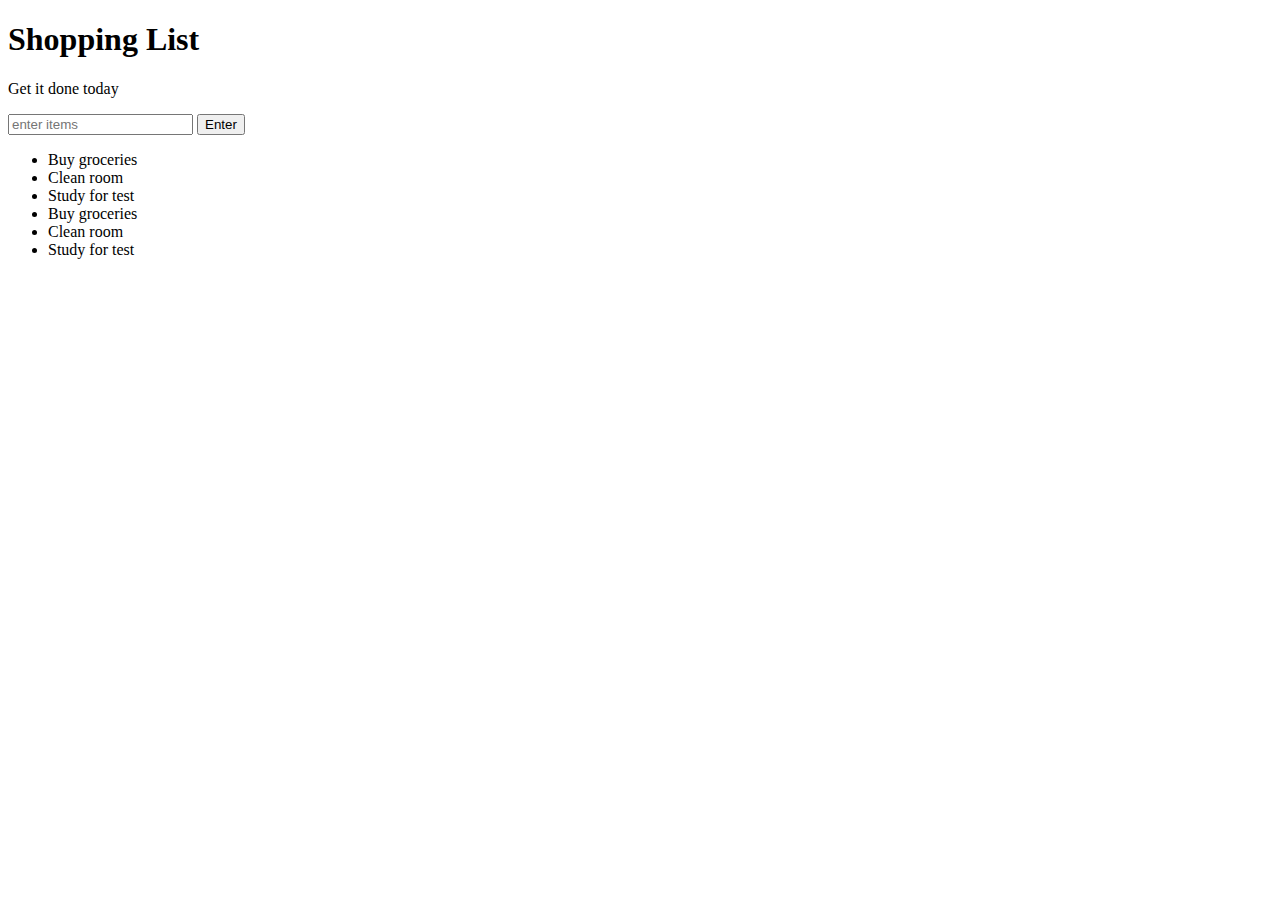
<file: DOM/index.html>
<!DOCTYPE html>
<html>
  <head>
    <title>Javascript</title>
  </head>
  <body>
    <h1>Shopping List</h1>
    <p id="first">Get it done today</p>
    <input id="userInput" type="text" placeholder="enter items" />
    <button id="enter">Enter</button>
    <ul>
      <li class="bold red">Buy groceries</li>
      <li class="bold">Clean room</li>
      <li>Study for test</li>
      <li>Buy groceries</li>
      <li>Clean room</li>
      <li>Study for test</li>
    </ul>

    <script type="text/javascript" src="script.js"></script>
  </body>
</html>
</file>
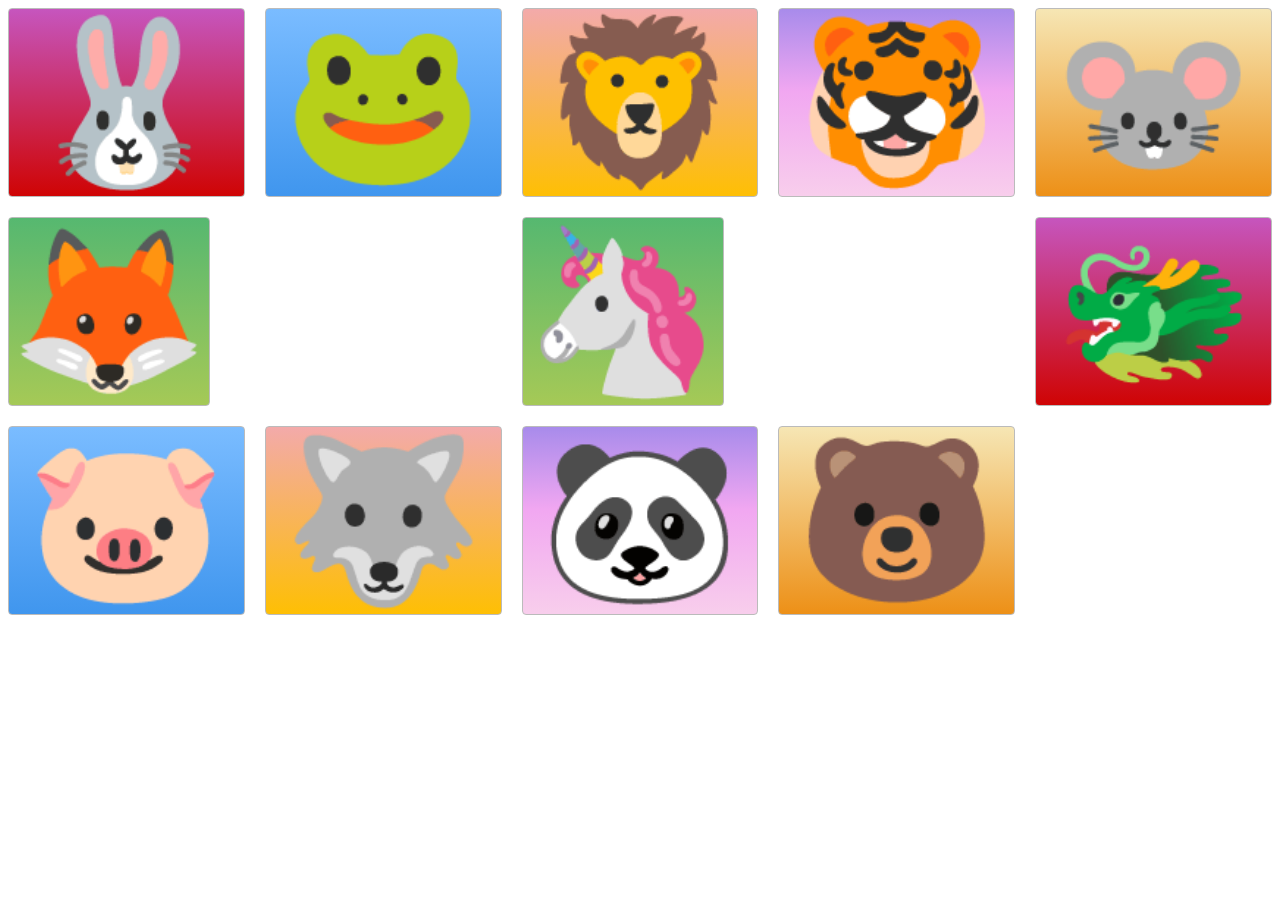
<file: CSSGrid+CSSLayout/CSSGrid/index.html>
<!DOCTYPE html>
<html>
  <head>
    <!-- the below meta tag is default in most modern browsers. however if you have an
  older browser, the emojis may not show up properly. In which case you need this meta
  tag. Read more here: https://teamtreehouse.com/community/meta-charsetutf8-what-does-this-mean-or-what-does-it-do-i-deleted-it-from-the-code-and-nothing-changed -->
    <meta charset="utf-8" />
    <title>Grid Master</title>
    <link rel="stylesheet" type="text/css" href="./style.css" />
  </head>
  <body>
    <div class="container">
      <div class="zone green">🦊</div>
      <div class="zone red">🐰</div>
      <div class="zone blue">🐸</div>
      <div class="zone yellow">🦁</div>
      <div class="zone purple">🐯</div>
      <div class="zone brown">🐭</div>
      <div class="zone green">🦄</div>
      <div class="zone red">🐲</div>
      <div class="zone blue">🐷</div>
      <div class="zone yellow">🐺</div>
      <div class="zone purple">🐼</div>
      <div class="zone brown">🐻</div>
    </div>
  </body>
</html>
</file>
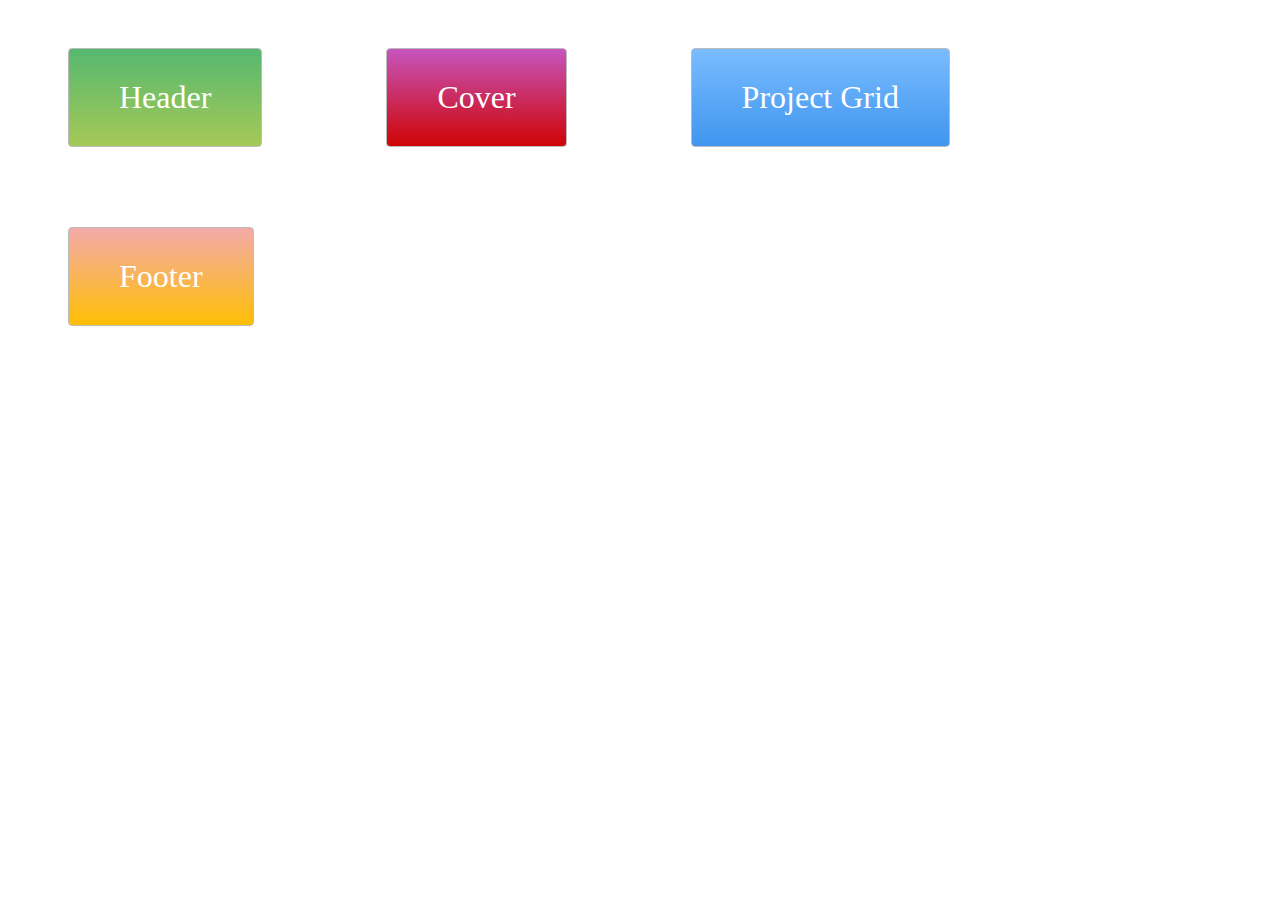
<file: CSSGrid+CSSLayout/Layout/index.html>
<!DOCTYPE html>
<html>
<head>
  <title>Layout Master</title>
  <link rel="stylesheet" type="text/css" href="./style.css">
</head>
<body>
  <div class="zone green">Header</div>
  <div class="zone red">Cover</div>
  <div class="zone blue">Project Grid</div>
  <div class="zone yellow">Footer</div>
</body>
</html>
</file>
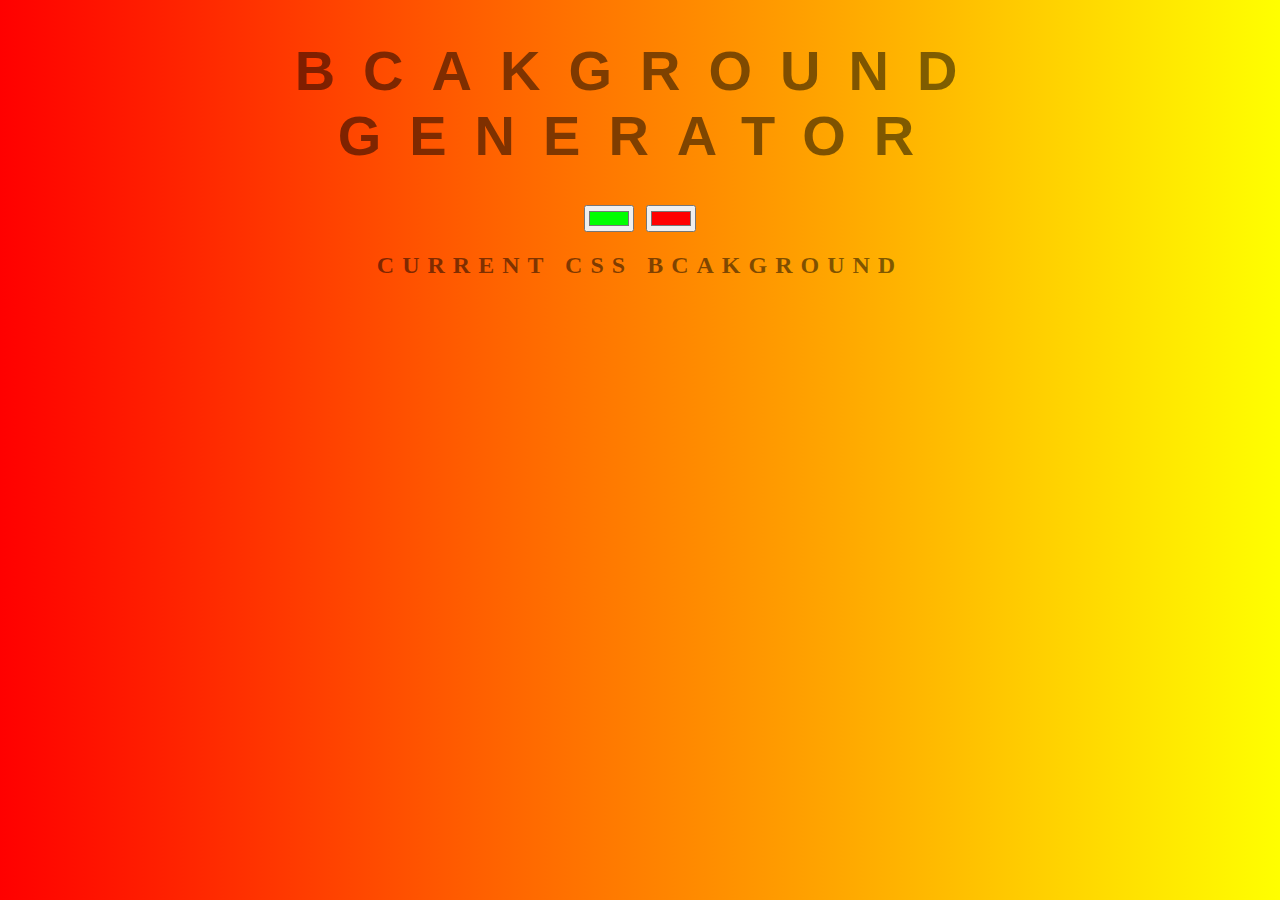
<file: DOM/Background Generator/index.html>
<!DOCTYPE html>
<html>
  <head>
    <title>Gradient Bcakground</title>
    <link rel="stylesheet" type="text/css" href="style.css" />
  </head>
  <body id="gradient">
    <h1>Bcakground Generator</h1>
    <input class="color1" type="color" id="color1" value="#00ff00" />
    <input class="color2" type="color" id="color2" value="#ff0000" />
    <h2>Current CSS Bcakground</h2>
    <h3></h3>
    <script type="text/javascript" src="script.js"></script>
  </body>
</html>
</file>
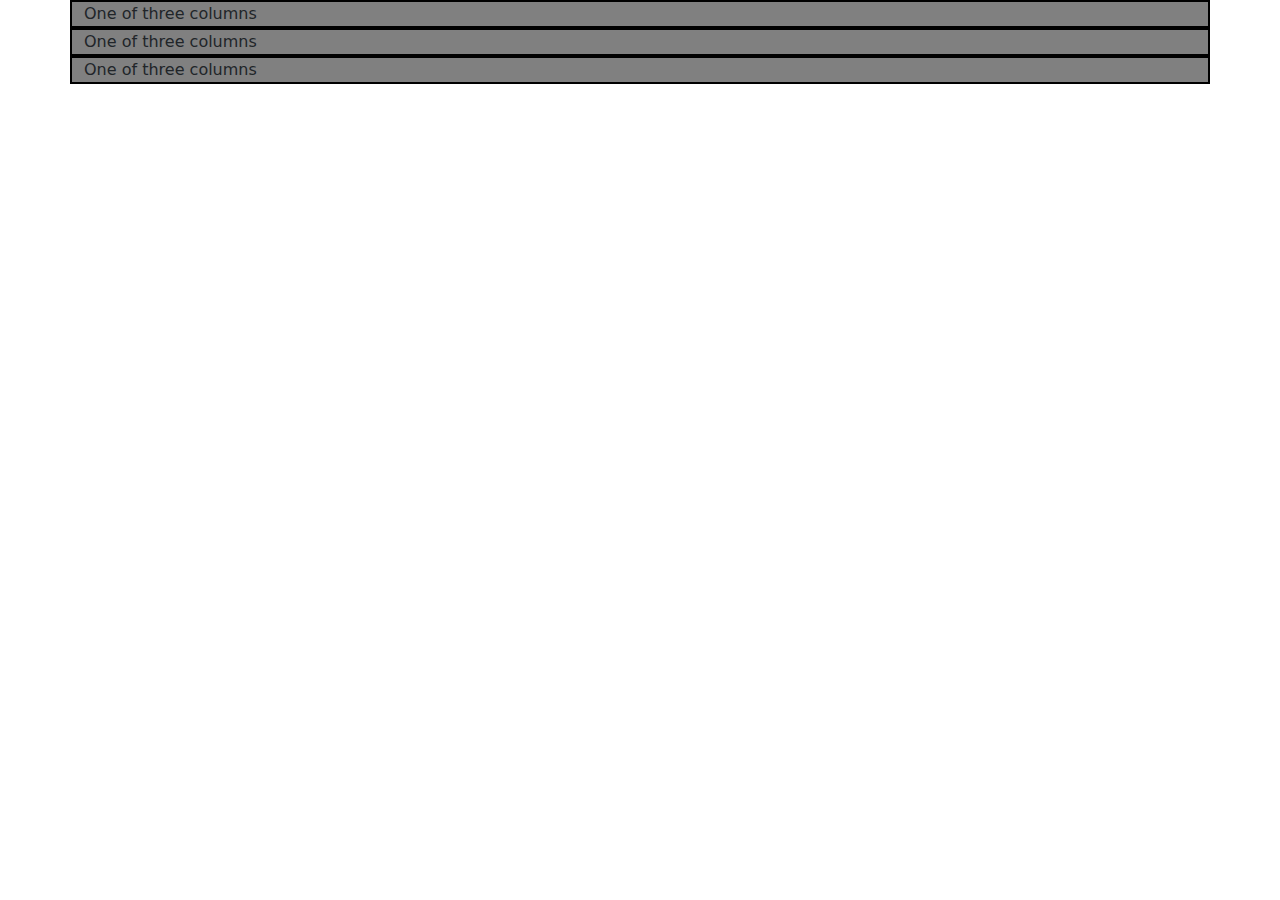
<file: HTML+CSS/Bootstrap/index.html>
<!DOCTYPE html>
<html>
  <head>
    <title>Bootstrap</title>
    <link
      href="https://cdn.jsdelivr.net/npm/bootstrap@5.3.3/dist/css/bootstrap.min.css"
      rel="stylesheet"
      integrity="sha384-QWTKZyjpPEjISv5WaRU9OFeRpok6YctnYmDr5pNlyT2bRjXh0JMhjY6hW+ALEwIH"
      crossorigin="anonymous"
    />
    <link rel="stylesheet" type="text/css" href="style.css" />
  </head>
  <body>
    <div class="container">
        <div class="row">
          <div class="col col-md-6 col-md-12 col-lg-12">
            One of three columns
          </div>
          <div class="col col-sm-3 col-md-6 col-lg-12">
            One of three columns
          </div>
          <div class="col col-sm-4 col-md-6 col-lg-12">
            One of three columns
          </div>
        </div>
      </div>
    </body>

    <script
      src="https://cdn.jsdelivr.net/npm/bootstrap@5.3.3/dist/js/bootstrap.bundle.min.js"
      integrity="sha384-YvpcrYf0tY3lHB60NNkmXc5s9fDVZLESaAA55NDzOxhy9GkcIdslK1eN7N6jIeHz"
      crossorigin="anonymous"
    ></script>
  </body>
</html>
</file>
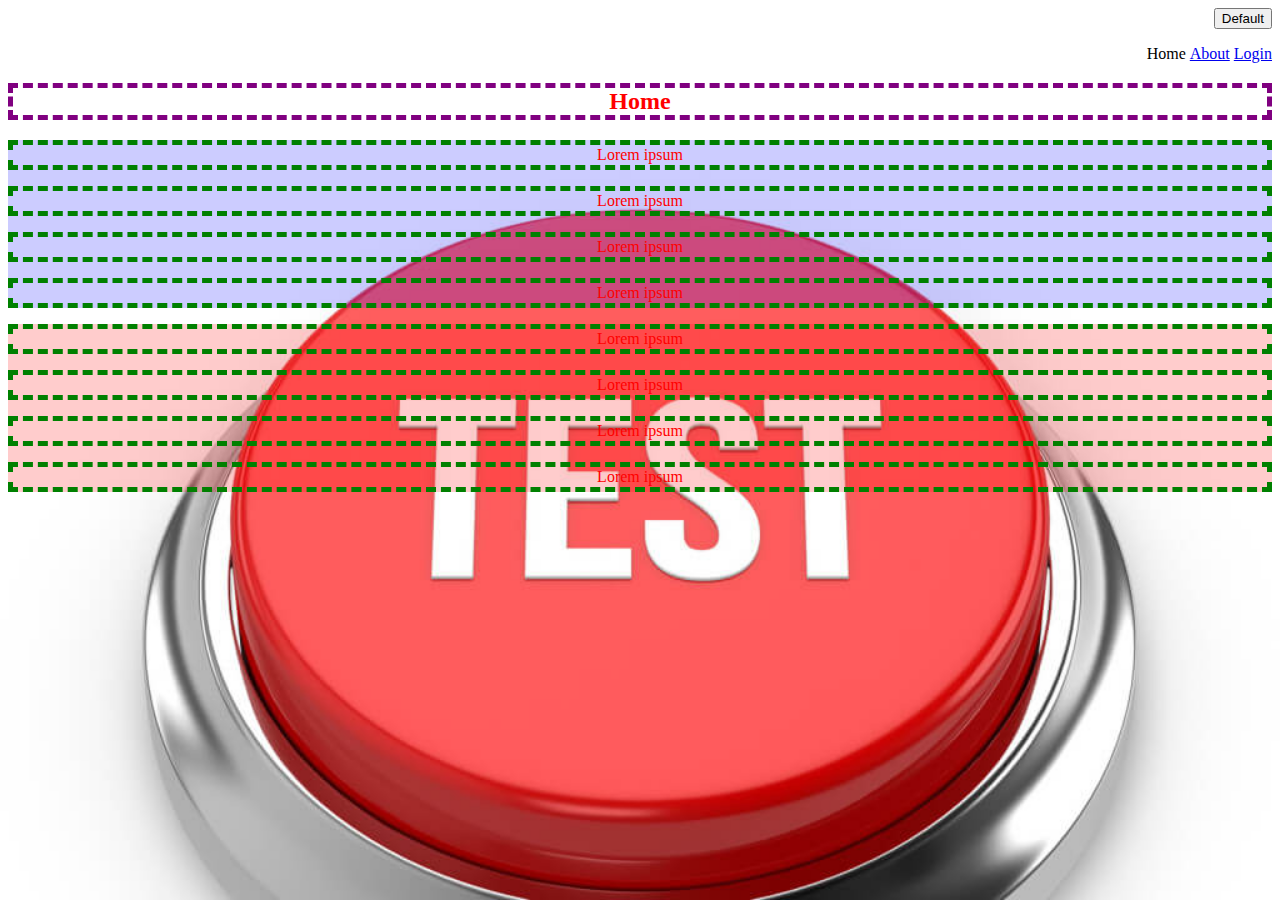
<file: HTML+CSS/HTML+CSS/index.html>
<!DOCTYPE html>
<html>
  <head>
    <title>My first website!</title>
    <link rel="stylesheet" type="text/css" href="styles.css" />
  </head>
  <body>
    <button class="btn btn-primary">Default</button>
    <header>
      <nav>
        <ul>
          <li>Home</li>
          <li><a href="about.html">About</a></li>
          <li><a href="login.html">Login</a></li>
        </ul>
      </nav>
    </header>
    <section>
      <h2>Home</h2>
      <div id="div1">
        <p class="webtext active">Lorem ipsum</p>
        <p class="webtext">Lorem ipsum</p>
        <p class="webtext">Lorem ipsum</p>
        <p class="webtext">Lorem ipsum</p>
      </div>
      <div id="div2">
        <p class="webtext active">Lorem ipsum</p>
        <p class="webtext">Lorem ipsum</p>
        <p class="webtext">Lorem ipsum</p>
        <p class="webtext">Lorem ipsum</p>
      </div>
    </section>
  </body>
</html>
</file>
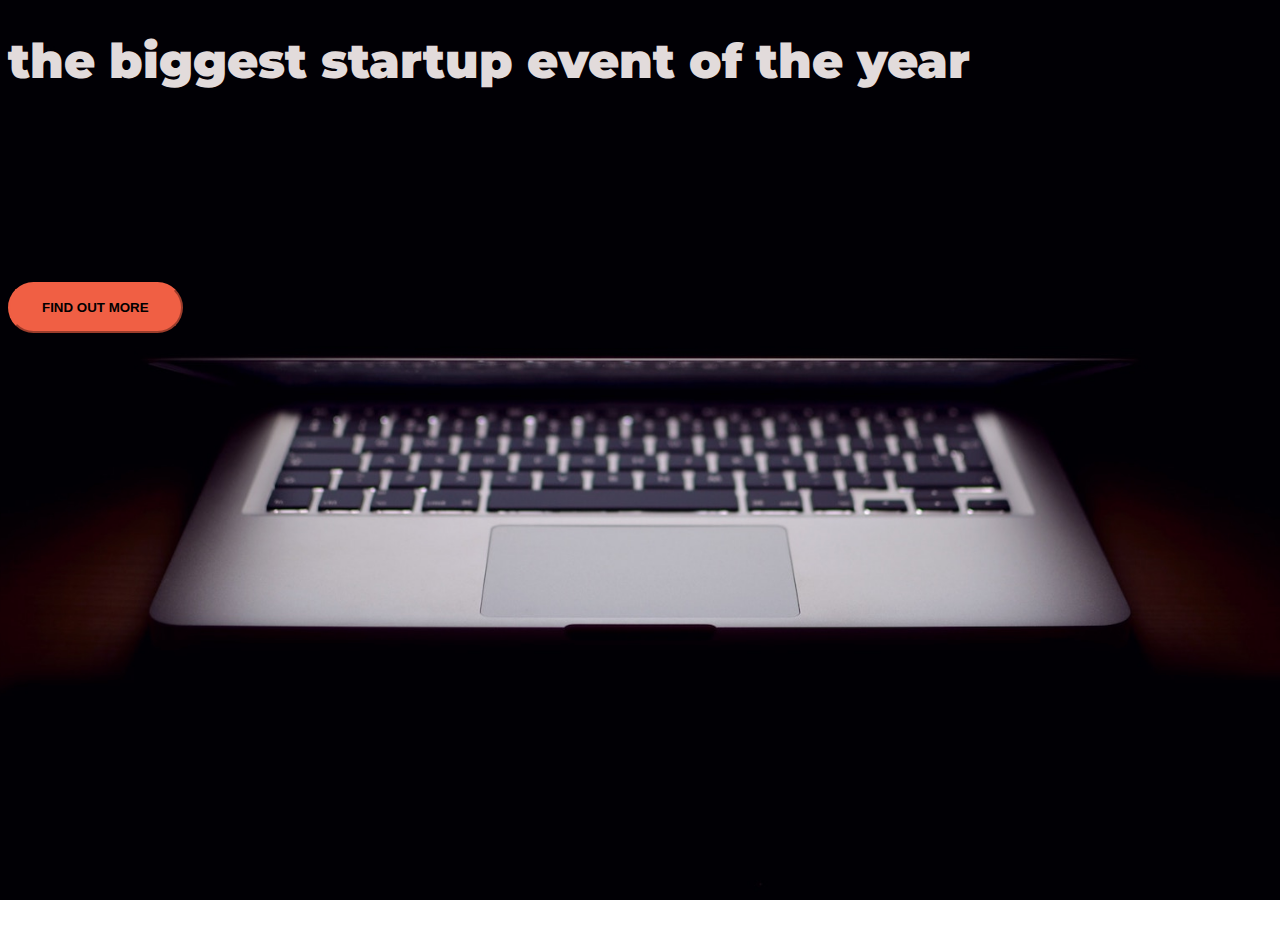
<file: HTML+CSS/StartupLandingPage/index.html>
<!DOCTYPE html>
<html>
  <head>
    <title>Startup</title>
    <!-- Required meta tags -->
    <meta charset="utf-8" />
    <meta
      name="viewport"
      content="width=device-width, initial-scale=1, shrink-to-fit=no"
    />
    <!-- Google Fonts -->
    <link
      href="https://fonts.googleapis.com/css?family=Montserrat"
      rel="stylesheet"
    />

    <!-- Note that the below Bootstrap file is a specific version. If you grab the most
    current from Bootstrap website, you will see the button grow transition being a lot faster
    than in my video.  Use whichever style sheet you like best! -->
    <!-- Bootstrap CSS from a CDN. This way you don't have to include the bootstrap file yourself -->
    <!-- CSS only -->
    <link
      href="https://cdn.jsdelivr.net/npm/bootstrap@5.3.1/dist/css/bootstrap.min.css"
      rel="stylesheet"
      integrity="sha384-4bw+/aepP/YC94hEpVNVgiZdgIC5+VKNBQNGCHeKRQN+PtmoHDEXuppvnDJzQIu9"
      crossorigin="anonymous"
    />

    <!-- My own stylesheet -->
    <link href="style.css" rel="stylesheet" />
  </head>
  <body>
    <div class="container d-flex align-items-center h-100">
      <div class="row">
        <header class="text-center col-12">
          <h1 class="text-uppercase">
            <strong>the biggest startup event of the year</strong>
          </h1>
        </header>
        <div class="buffer col-12"></div>
        <section class="text-center col-12">
          <a href="https://mailchi.mp/0e57673a0148/ztmstudents"
            ><button class="btn btn-primary btn-xl">Find Out More</button></a
          >
        </section>
      </div>
    </div>
  </body>
</html>
</file>
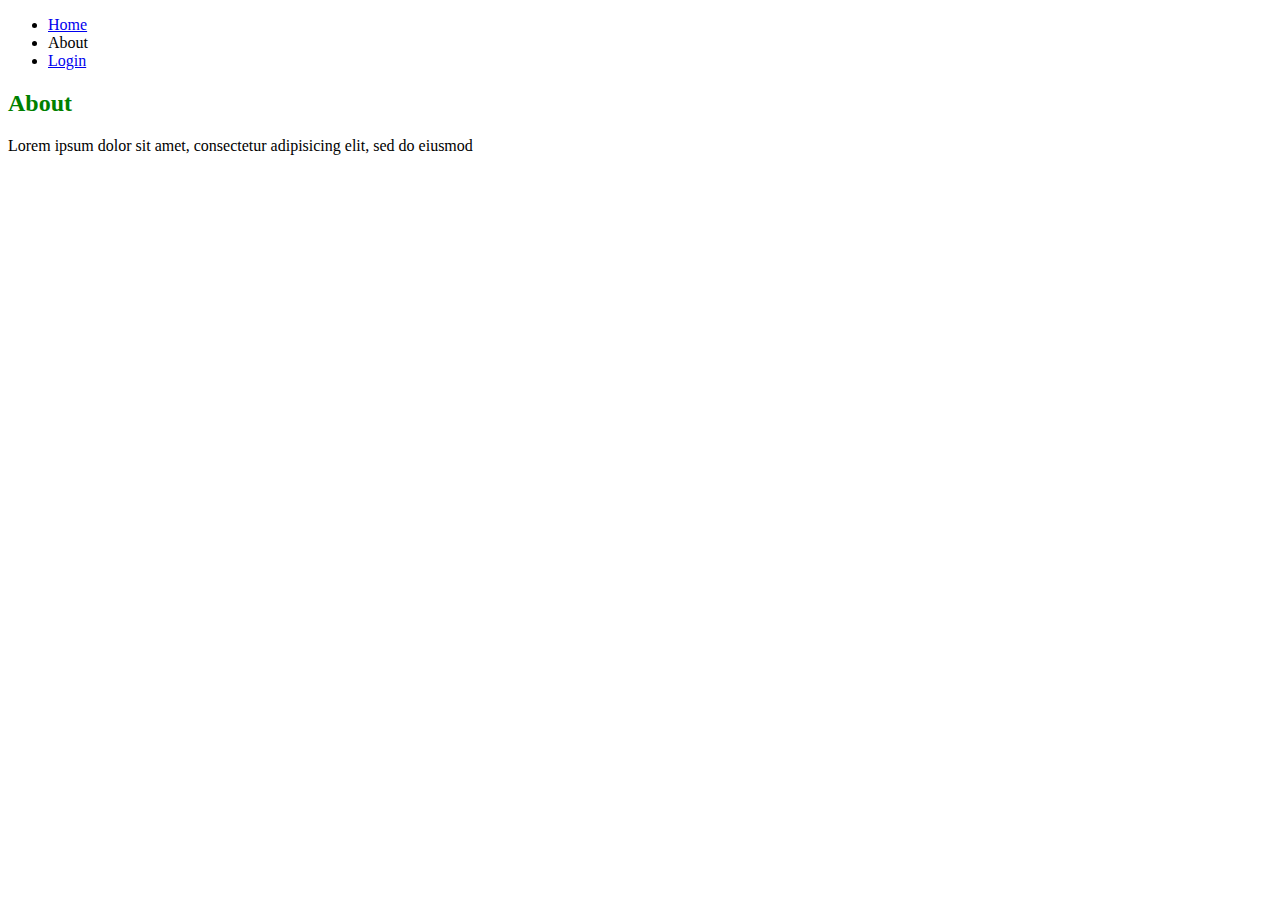
<file: HTML+CSS/HTML+CSS/about.html>
<!DOCTYPE html>
<html>
  <head>
    <title>My first website!</title>
    <link rel="stylesheet" type="text/css" href="styles2.css" />
  </head>
  <body>
    <header>
      <nav>
        <ul>
          <li><a href="index.html">Home</a></li>
          <li>About</li>
          <li><a href="login.html">Login</a></li>
        </ul>
      </nav>
    </header>
    <section>
      <h2>About</h2>
      <p>
        Lorem ipsum dolor sit amet, consectetur adipisicing elit, sed do eiusmod
      </p>
    </section>
  </body>
</html>
</file>
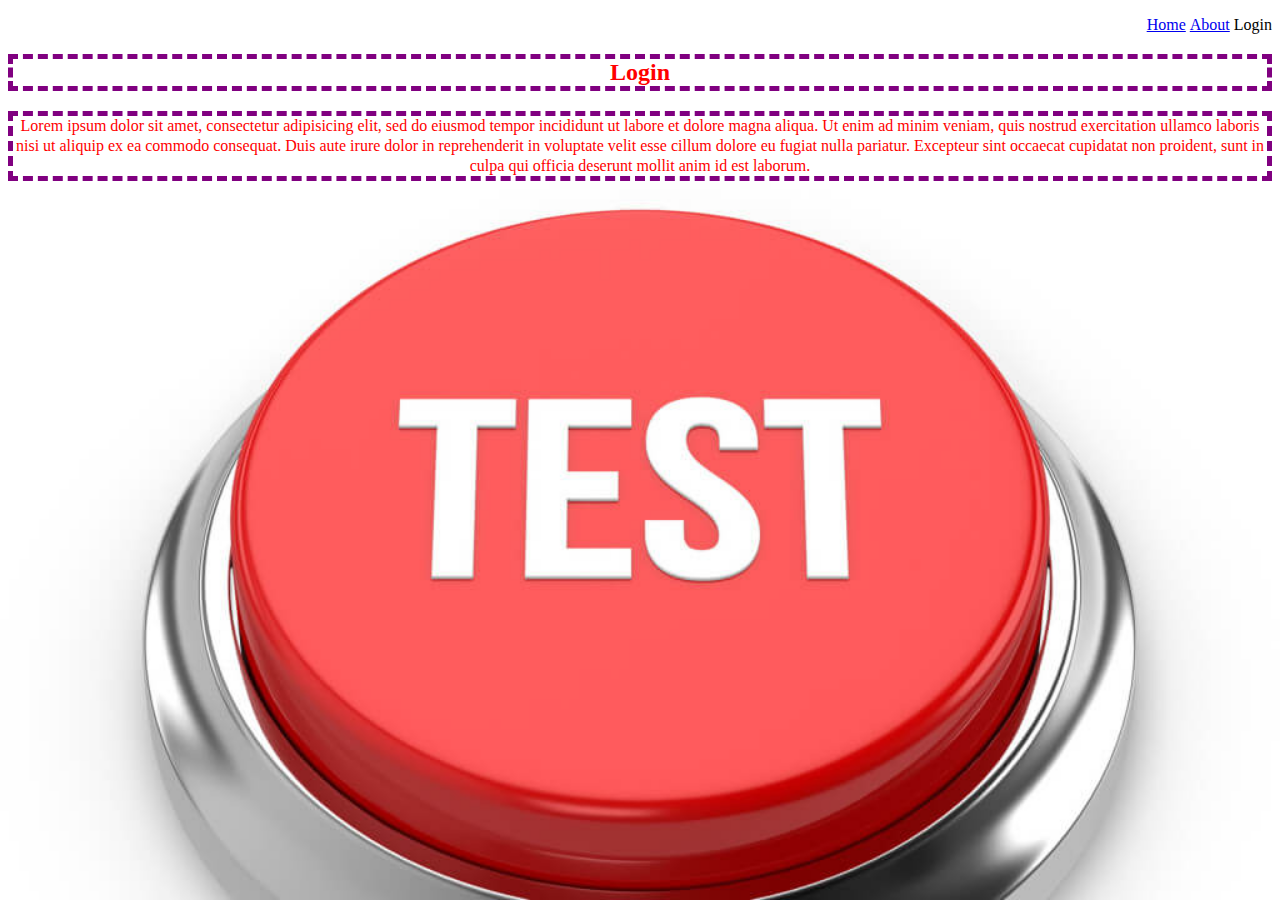
<file: HTML+CSS/HTML+CSS/login.html>
<!DOCTYPE html>
<html>
  <head>
    <title>My first website!</title>
    <link rel="stylesheet" type="text/css" href="styles.css" />
  </head>
  <body>
    <header>
      <nav>
        <ul>
          <li><a href="index.html">Home</a></li>
          <li><a href="about.html">About</a></li>
          <li>Login</li>
        </ul>
      </nav>
    </header>
    <section>
      <h2>Login</h2>
      <p>
        Lorem ipsum dolor sit amet, consectetur adipisicing elit, sed do eiusmod
        tempor incididunt ut labore et dolore magna aliqua. Ut enim ad minim
        veniam, quis nostrud exercitation ullamco laboris nisi ut aliquip ex ea
        commodo consequat. Duis aute irure dolor in reprehenderit in voluptate
        velit esse cillum dolore eu fugiat nulla pariatur. Excepteur sint
        occaecat cupidatat non proident, sunt in culpa qui officia deserunt
        mollit anim id est laborum.
      </p>
    </section>
  </body>
</html>
</file>
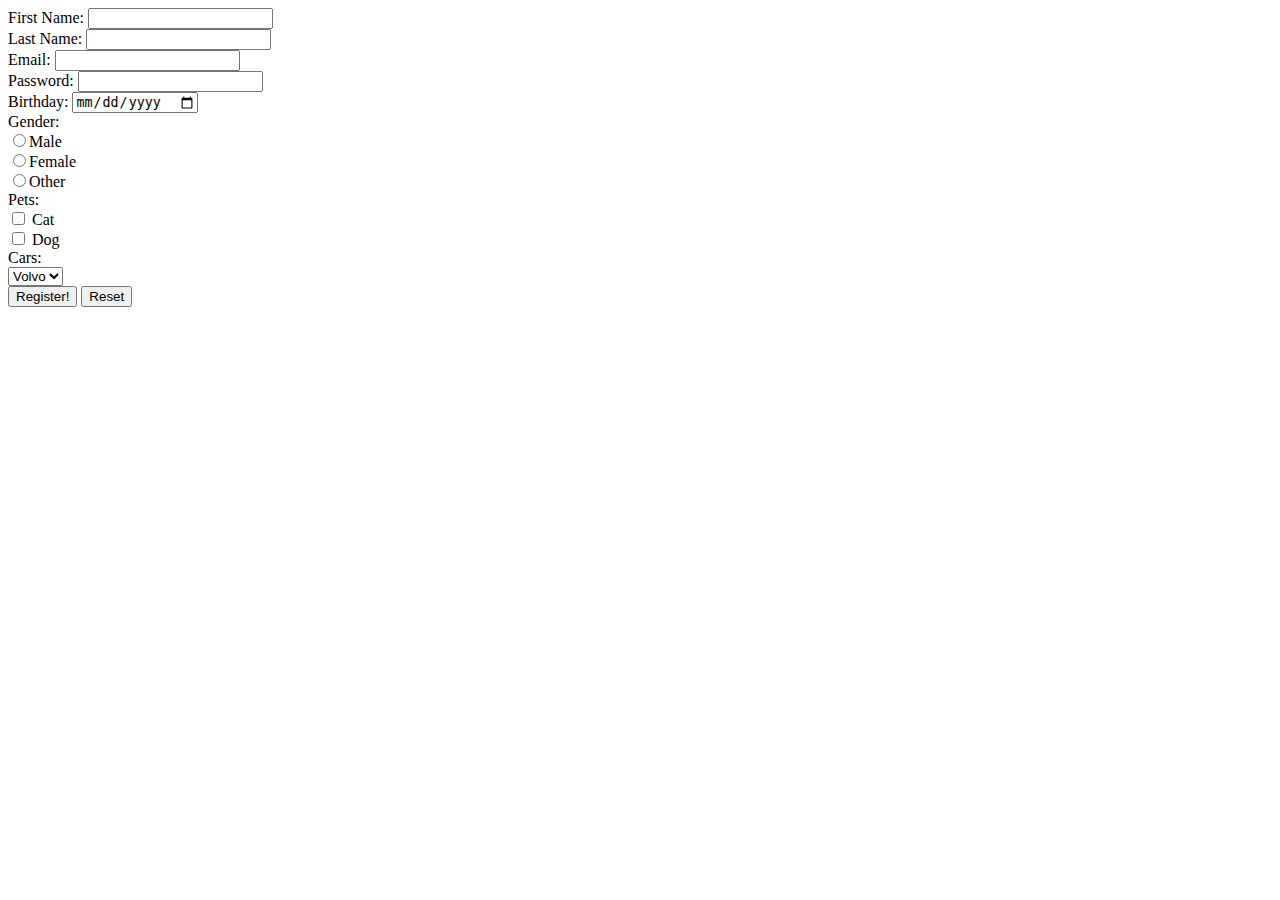
<file: HTML+CSS/HTML/register.html>
<!DOCTYPE html>
<html>
  <head>
    <title>Register</title>
  </head>
  <body>
    <form method="GET">
      First Name: <input type="text" name="firstname" /><br />
      Last Name: <input type="text" name="lasttname" /><br />
      Email: <input type="email" name="email" /><br />
      Password: <input type="password" name="password" minlength="5" /><br />
      Birthday: <input type="date" name="birthday" /><br />
      Gender:<br />
      <input type="radio" name="gender" value="Male" />Male<br />
      <input type="radio" name="gender" value="Female" />Female<br />
      <input type="radio" name="gender" value="Other" />Other<br />
      Pets: <br />
      <input type="checkbox" name="cat" /> Cat<br />
      <input type="checkbox" name="dog" /> Dog<br />
      Cars: <br />
      <select name="cars">
        <option value="volvo">Volvo</option>
        <option value="audi">Audi</option></select
      ><br />
      <input type="submit" value="Register!" />
      <input type="reset" />
    </form>
  </body>
</html>
</file>
<file: CSSGrid+CSSLayout/CSSGrid/style.css>
.container {
  display: grid;
  grid-gap: 20px;
  grid-template-columns: repeat(auto-fill, minmax(200px, 1fr));
  grid-template-rows: 1fr;
}

.green {
  grid-column: span 2;
  grid-row: span 1/3;
  justify-self: start;
}

.zone {
  cursor: pointer;
  /* display: inline-block; */
  text-align: center;
  font-size: 10em;
  border-radius: 4px;
  border: 1px solid #bbb;
  transition: all 0.3s linear;
}

.zone:hover {
  -webkit-box-shadow: rgba(0, 0, 0, 0.8) 0px 5px 15px,
    inset rgba(0, 0, 0, 0.15) 0px -10px 20px;
  -moz-box-shadow: rgba(0, 0, 0, 0.8) 0px 5px 15px,
    inset rgba(0, 0, 0, 0.15) 0px -10px 20px;
  -o-box-shadow: rgba(0, 0, 0, 0.8) 0px 5px 15px,
    inset rgba(0, 0, 0, 0.15) 0px -10px 20px;
  box-shadow: rgba(0, 0, 0, 0.8) 0px 5px 15px,
    inset rgba(0, 0, 0, 0.15) 0px -10px 20px;
}

/*https://paulund.co.uk/how-to-create-shiny-css-buttons*/
/***********************************************************************
 *  Green Background
 **********************************************************************/
.green {
  background: #56b870; /* Old browsers */
  background: -moz-linear-gradient(top, #56b870 0%, #a5c956 100%); /* FF3.6+ */
  background: -webkit-gradient(
    linear,
    left top,
    left bottom,
    color-stop(0%, #56b870),
    color-stop(100%, #a5c956)
  ); /* Chrome,Safari4+ */
  background: -webkit-linear-gradient(
    top,
    #56b870 0%,
    #a5c956 100%
  ); /* Chrome10+,Safari5.1+ */
  background: -o-linear-gradient(
    top,
    #56b870 0%,
    #a5c956 100%
  ); /* Opera 11.10+ */
  background: -ms-linear-gradient(top, #56b870 0%, #a5c956 100%); /* IE10+ */
  background: linear-gradient(top, #56b870 0%, #a5c956 100%); /* W3C */
}

/***********************************************************************
 *  Red Background
 **********************************************************************/
.red {
  background: #c655be; /* Old browsers */
  background: -moz-linear-gradient(top, #c655be 0%, #cf0404 100%); /* FF3.6+ */
  background: -webkit-gradient(
    linear,
    left top,
    left bottom,
    color-stop(0%, #c655be),
    color-stop(100%, #cf0404)
  ); /* Chrome,Safari4+ */
  background: -webkit-linear-gradient(
    top,
    #c655be 0%,
    #cf0404 100%
  ); /* Chrome10+,Safari5.1+ */
  background: -o-linear-gradient(
    top,
    #c655be 0%,
    #cf0404 100%
  ); /* Opera 11.10+ */
  background: -ms-linear-gradient(top, #c655be 0%, #cf0404 100%); /* IE10+ */
  background: linear-gradient(top, #c655be 0%, #cf0404 100%); /* W3C */
}

/***********************************************************************
 *  Yellow Background
 **********************************************************************/
.yellow {
  background: #f3aaaa; /* Old browsers */
  background: -moz-linear-gradient(top, #f3aaaa 0%, #febf04 100%); /* FF3.6+ */
  background: -webkit-gradient(
    linear,
    left top,
    left bottom,
    color-stop(0%, #f3aaaa),
    color-stop(100%, #febf04)
  ); /* Chrome,Safari4+ */
  background: -webkit-linear-gradient(
    top,
    #f3aaaa 0%,
    #febf04 100%
  ); /* Chrome10+,Safari5.1+ */
  background: -o-linear-gradient(
    top,
    #f3aaaa 0%,
    #febf04 100%
  ); /* Opera 11.10+ */
  background: -ms-linear-gradient(top, #f3aaaa 0%, #febf04 100%); /* IE10+ */
  background: linear-gradient(top, #f3aaaa 0%, #febf04 100%); /* W3C */
}

/***********************************************************************
 *  Blue Background
 **********************************************************************/
.blue {
  background: #7abcff; /* Old browsers */
  background: -moz-linear-gradient(
    top,
    #7abcff 0%,
    #60abf8 44%,
    #4096ee 100%
  ); /* FF3.6+ */
  background: -webkit-gradient(
    linear,
    left top,
    left bottom,
    color-stop(0%, #7abcff),
    color-stop(44%, #60abf8),
    color-stop(100%, #4096ee)
  ); /* Chrome,Safari4+ */
  background: -webkit-linear-gradient(
    top,
    #7abcff 0%,
    #60abf8 44%,
    #4096ee 100%
  ); /* Chrome10+,Safari5.1+ */
  background: -o-linear-gradient(
    top,
    #7abcff 0%,
    #60abf8 44%,
    #4096ee 100%
  ); /* Opera 11.10+ */
  background: -ms-linear-gradient(
    top,
    #7abcff 0%,
    #60abf8 44%,
    #4096ee 100%
  ); /* IE10+ */
  background: linear-gradient(
    top,
    #7abcff 0%,
    #60abf8 44%,
    #4096ee 100%
  ); /* W3C */
}

/***********************************************************************
 *  Purple Background
 **********************************************************************/
.purple {
  background: #a88beb; /* Old browsers */
  background: -moz-linear-gradient(
    top,
    #a88beb 0%,
    #f1a7f1 44%,
    #f8ceec 100%
  ); /* FF3.6+ */
  background: -webkit-gradient(
    linear,
    left top,
    left bottom,
    color-stop(0%, #a88beb),
    color-stop(44%, #f1a7f1),
    color-stop(100%, #f8ceec)
  ); /* Chrome,Safari4+ */
  background: -webkit-linear-gradient(
    top,
    #a88beb 0%,
    #f1a7f1 44%,
    #f8ceec 100%
  ); /* Chrome10+,Safari5.1+ */
  background: -o-linear-gradient(
    top,
    #a88beb 0%,
    #f1a7f1 44%,
    #f8ceec 100%
  ); /* Opera 11.10+ */
  background: -ms-linear-gradient(
    top,
    #a88beb 0%,
    #f1a7f1 44%,
    #f8ceec 100%
  ); /* IE10+ */
  background: linear-gradient(
    top,
    #a88beb 0%,
    #f1a7f1 44%,
    #f8ceec 100%
  ); /* W3C */
}

/***********************************************************************
 *  Brown Background
 **********************************************************************/
.brown {
  background: #f6e6b4; /* Old browsers */
  background: -moz-linear-gradient(top, #f6e6b4 0%, #ed9017 100%); /* FF3.6+ */
  background: -webkit-gradient(
    linear,
    left top,
    left bottom,
    color-stop(0%, #f6e6b4),
    color-stop(100%, #ed9017)
  ); /* Chrome,Safari4+ */
  background: -webkit-linear-gradient(
    top,
    #f6e6b4 0%,
    #ed9017 100%
  ); /* Chrome10+,Safari5.1+ */
  background: -o-linear-gradient(
    top,
    #f6e6b4 0%,
    #ed9017 100%
  ); /* Opera 11.10+ */
  background: -ms-linear-gradient(top, #f6e6b4 0%, #ed9017 100%); /* IE10+ */
  background: linear-gradient(top, #f6e6b4 0%, #ed9017 100%); /* W3C */
  filter: progid:DXImageTransform.Microsoft.gradient( startColorstr='#f6e6b4', endColorstr='#ed9017',GradientType=0 ); /* IE6-9 */
}
</file>
<file: CSSGrid+CSSLayout/Layout/style.css>
.zone {
    padding:30px 50px;
    margin:40px 60px;
    cursor:pointer;
    display:inline-block;
    color:#FFF;
    font-size:2em;
    border-radius:4px;
    border:1px solid #bbb;
    transition: all 0.3s linear;
}

.zone:hover {
    -webkit-box-shadow:rgba(0,0,0,0.8) 0px 5px 15px, inset rgba(0,0,0,0.15) 0px -10px 20px;
    -moz-box-shadow:rgba(0,0,0,0.8) 0px 5px 15px, inset rgba(0,0,0,0.15) 0px -10px 20px;
    -o-box-shadow:rgba(0,0,0,0.8) 0px 5px 15px, inset rgba(0,0,0,0.15) 0px -10px 20px;
    box-shadow:rgba(0,0,0,0.8) 0px 5px 15px, inset rgba(0,0,0,0.15) 0px -10px 20px;
}

/*https://paulund.co.uk/how-to-create-shiny-css-buttons*/
/***********************************************************************
 *  Green Background
 **********************************************************************/
.green{
    background: #56B870; /* Old browsers */
    background: -moz-linear-gradient(top, #56B870 0%, #a5c956 100%); /* FF3.6+ */
    background: -webkit-gradient(linear, left top, left bottom, color-stop(0%,#56B870), color-stop(100%,#a5c956)); /* Chrome,Safari4+ */
    background: -webkit-linear-gradient(top, #56B870 0%,#a5c956 100%); /* Chrome10+,Safari5.1+ */
    background: -o-linear-gradient(top, #56B870 0%,#a5c956 100%); /* Opera 11.10+ */
    background: -ms-linear-gradient(top, #56B870 0%,#a5c956 100%); /* IE10+ */
    background: linear-gradient(top, #56B870 0%,#a5c956 100%); /* W3C */
}

/***********************************************************************
 *  Red Background
 **********************************************************************/
.red{
    background: #C655BE; /* Old browsers */
    background: -moz-linear-gradient(top, #C655BE 0%, #cf0404 100%); /* FF3.6+ */
    background: -webkit-gradient(linear, left top, left bottom, color-stop(0%,#C655BE), color-stop(100%,#cf0404)); /* Chrome,Safari4+ */
    background: -webkit-linear-gradient(top, #C655BE 0%,#cf0404 100%); /* Chrome10+,Safari5.1+ */
    background: -o-linear-gradient(top, #C655BE 0%,#cf0404 100%); /* Opera 11.10+ */
    background: -ms-linear-gradient(top, #C655BE 0%,#cf0404 100%); /* IE10+ */
    background: linear-gradient(top, #C655BE 0%,#cf0404 100%); /* W3C */
}

/***********************************************************************
 *  Yellow Background
 **********************************************************************/
.yellow{
    background: #F3AAAA; /* Old browsers */
    background: -moz-linear-gradient(top, #F3AAAA 0%, #febf04 100%); /* FF3.6+ */
    background: -webkit-gradient(linear, left top, left bottom, color-stop(0%,#F3AAAA), color-stop(100%,#febf04)); /* Chrome,Safari4+ */
    background: -webkit-linear-gradient(top, #F3AAAA 0%,#febf04 100%); /* Chrome10+,Safari5.1+ */
    background: -o-linear-gradient(top, #F3AAAA 0%,#febf04 100%); /* Opera 11.10+ */
    background: -ms-linear-gradient(top, #F3AAAA 0%,#febf04 100%); /* IE10+ */
    background: linear-gradient(top, #F3AAAA 0%,#febf04 100%); /* W3C */
}

/***********************************************************************
 *  Blue Background
 **********************************************************************/
.blue{
    background: #7abcff; /* Old browsers */
    background: -moz-linear-gradient(top, #7abcff 0%, #60abf8 44%, #4096ee 100%); /* FF3.6+ */
    background: -webkit-gradient(linear, left top, left bottom, color-stop(0%,#7abcff), color-stop(44%,#60abf8), color-stop(100%,#4096ee)); /* Chrome,Safari4+ */
    background: -webkit-linear-gradient(top, #7abcff 0%,#60abf8 44%,#4096ee 100%); /* Chrome10+,Safari5.1+ */
    background: -o-linear-gradient(top, #7abcff 0%,#60abf8 44%,#4096ee 100%); /* Opera 11.10+ */
    background: -ms-linear-gradient(top, #7abcff 0%,#60abf8 44%,#4096ee 100%); /* IE10+ */
    background: linear-gradient(top, #7abcff 0%,#60abf8 44%,#4096ee 100%); /* W3C */
}
</file>
<file: DOM/Background Generator/style.css>
body {
  font: "Raleway", sans-serif;
  color: rgba(0, 0, 0, 0.5);
  text-align: center;
  text-transform: uppercase;
  letter-spacing: 0.5em;
  top: 15%;
  background: linear-gradient(to right, red, yellow); /* Standard syntax */
}

h1 {
  font: 600 3.5em "Raleway", sans-serif;
  color: rgba(0, 0, 0, 0.5);
  text-align: center;
  text-transform: uppercase;
  letter-spacing: 0.5em;
  width: 100%;
}

h3 {
  font: 900 1em "Raleway", sans-serif;
  color: rgba(0, 0, 0, 0.5);
  text-align: center;
  text-transform: none;
  letter-spacing: 0.01em;
}
</file>
<file: HTML+CSS/Bootstrap/style.css>
.col {
  background-color: gray;
  border: 2px solid black;
}
</file>
<file: HTML+CSS/HTML+CSS/styles.css>
/* seecltor {
  property: value;
} */

* {
  text-align: right;
}

body {
  background-image: url(backGroundImage.jpg);
  background-size: cover;
}

h2,
p {
  color: red;
  text-align: center;
  border: 5px dashed purple;
  cursor: pointer;
}

p {
  line-height: 20px;
  font-style: ttalic;
}

li {
  list-style: none;
  display: inline-block;
}

.webtext {
  border: 5px dashed green;
}

.active {
  color: red;
}

#div1 {
  background: rgba(0, 0, 255, 00.2);
}

#div2 {
  background: rgba(255, 0, 0, 00.2);
}
</file>
<file: HTML+CSS/StartupLandingPage/style.css>
html,
body {
  background: url(headerimage.jpg) no-repeat center center fixed;
  background-size: cover;
  height: 100%;
  width: 100%;
  font-family: "Montserrat", sans-serif;
}

hr {
  max-width: 65px;
  border-width: 3px;
  border-color: #f05f44;
}

h1 {
  font-size: 3rem;
  color: #e2dbdb;
}

.buffer {
  height: 10rem;
}

.btn {
  font-weight: 700;
  text-transform: uppercase;
  border-radius: 300px;
}

.btn-primary {
  background-color: #f05f44;
  border-color: #f05f44;
  --bs-btn-hover-bg: #ee4b08;
  --bs-btn-hover-border-color: #ee4b08;
}

.btn-primary:hover {
  background-color: #ee4b08;
  border-color: #ee4b08;
  border-width: 4px;
  cursor: pointer;
}

.btn-xl {
  padding: 1rem 2rem;
}
</file>
<file: HTML+CSS/HTML+CSS/styles2.css>
h2 {
  color: green;
}
</file>
